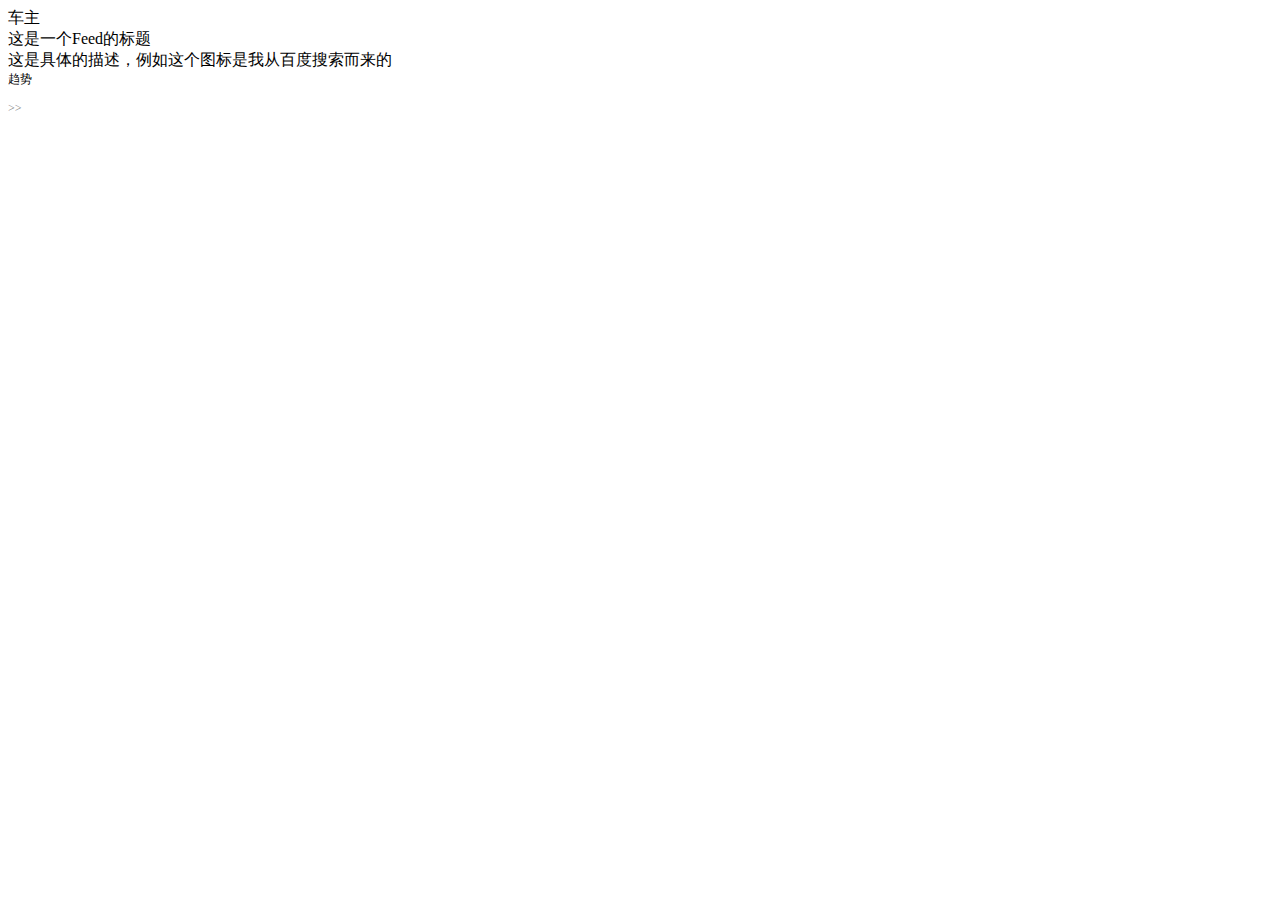
<file: webComponents/index.html>
<!DOCTYPE html>
<html>
	<head>
		<meta charset="utf-8" />
		<meta name="viewport" content="width=device-width" />
		<title>Web Components Demo</title>
		<style>
			.extral-top {
				font-size: 12px;
				width: 100%;
				height: 30px;
			}

			.extral-bottom {
				font-size: 12px;
				width: 100%;
				flex: 1;
				color: gray;
			}
		</style>
	</head>
	<body>
		<template id="feed-head">
			<style>
				.feed-head-container {
					height: 72px;
					width: 432px;
					border: 1px solid #cccccc;
					background-color: #eee;
					display: flex;
					align-items: center;
					justify-content: flex-start;
					padding: 12px;
					box-sizing: border-box;
					border-radius: 6px;
					flex-wrap: nowrap;
				}

				.container-left {
					width: 48px;
					height: 48px;
					position: relative;
					margin-right: 12px;
				}

				.avatar {
					height: 48px;
					width: 48px;
					background-color: #ddd;
					border-radius: 50%;
					border: none;
				}

				.avatar-extral {
					position: absolute;
					bottom: 0px;
					text-align: center;
					width: 100%;
					background-color: #a0a0a0;
					font-size: 12px;
					height: 16px;
					line-height: 18px;
					opacity: 0.7;
					border-radius: 4px;
				}

				.container-middle {
					flex: 1;
					height: 100%;
					overflow: hidden;
				}

				.feed-title {
					font-size: 16px;
					height: 24px;
				}

				.feed-desc {
					font-size: 14px;
					line-height: 24px;
					height: 24px;
					width: 100%;
					white-space: nowrap;
					text-overflow: ellipsis;
					overflow: hidden;
				}

				.container-right {
					height: 40px;
					width: 60px;
					text-align: right;
					margin-left: 12px;
					display: flex;
					flex-direction: column;
				}
			</style>
			<div class="feed-head-container">
				<div class="container-left">
					<img
						class="avatar"
						src="https://www.solosea.com/res/upload/fpdown/img/638c5a6143ec585c9bc6cbc612176a7d_thumb.jpg"
					/>
					<div class="avatar-extral">
						<slot name="avatarExtral"></slot>
					</div>
				</div>
				<div class="container-middle">
					<div class="feed-title">
						<slot name="feedTitle"></slot>
					</div>
					<div class="feed-desc">
						<slot name="feedDesc"></slot>
					</div>
				</div>
				<div class="container-right">
					<slot name="rightExtral"></slot>
				</div>
			</div>
		</template>
		<feed-head>
			<div slot="avatarExtral">车主</div>
			<div slot="feedTitle">这是一个Feed的标题</div>
			<div slot="feedDesc">这是具体的描述，例如这个图标是我从百度搜索而来的</div>
			<div slot="rightExtral">
				<div class="extral-top">趋势</div>
				<div class="extral-bottom">>></div>
			</div>
		</feed-head>
	</body>
</html>
</file>
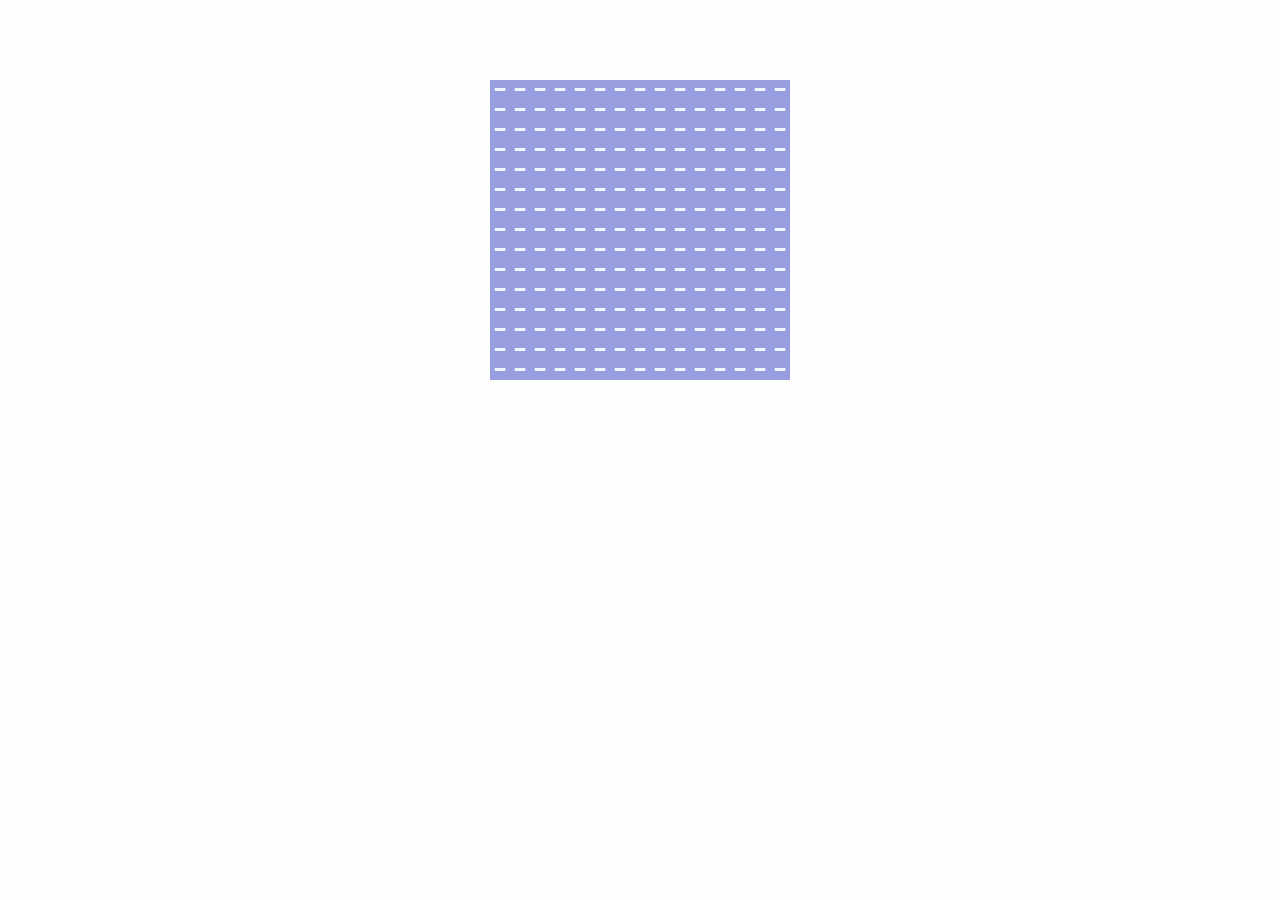
<file: fun.html>
<!DOCTYPE html>
<html lang="en">
    <head>
        <meta charset="UTF-8">
        <title>磁场</title>
        <link rel="stylesheet" type="text/css" href="./base.css">
        <style>
            ul {
                height:300px;
                width: 300px;
                margin: 80px auto;
                display: flex;
                align-items:center;
                justify-content: space-between;
                flex-wrap:wrap;
                background: #989de0;
                color: aliceblue;
            }
            li {
                display: inline-block;
                height: 20px;
                line-height: 12px;
                text-align: center;
                width: 20px;
                box-sizing: border-box;
                transition: transform 0.5s;
                font-size: 40px;
                cursor: crosshair;
            }
        </style>
    </head>
    <body>
        <ul id='fieldUL'>
        </ul>
    </body>
    <script type="text/javascript">
        var strLi = [];
        var liLength = 225;
        var coordnateNum = 15;

        for (var i = 0 ; i < liLength ; i++){
            strLi.push("<li id=" +( i +1 ) + ">-</li>");
        }
        window.onload = function(){
            document.getElementById('fieldUL').innerHTML = strLi.join('');
            document.getElementById('fieldUL').addEventListener("mouseover",function(event ){
                caluPoint(event.target.id);
            }, false);
        }

        function caluPoint(pointId) {
            pointNum = parseInt(pointId);
            var coorInfo = transCoordnate(pointNum),
                  x = coorInfo.x,
                  y = coorInfo.y;

            // 迭代所有节点，处理转化角度
            for(var i = 0; i < liLength; i++ ){
                var pointCoorInfo = transCoordnate(i+1),
                      px = pointCoorInfo.x,
                      py = pointCoorInfo.y,
                      angle = caluAngle(x-px,y-py),
                      point = document.getElementById(i+1);
                point.innerText = "-";
                point.style.transform = "rotate(" + angle + "deg)";
            }
            // document.getElementById(pointId).innerText = "•";
        }

        // 转化节点坐标数据
        function transCoordnate(pointNum) {
            pointNum--;
            var x = pointNum%coordnateNum,
                  y = Math.floor(pointNum/coordnateNum);

            return {
                x: x + 1,
                y:  y + 1
            }
        }

        function caluAngle(x,y) {

            //计算弧度
            var z = Math.sqrt(Math.pow(x,2) + Math.pow(y,2));

            var r = Math.acos(x/z);

            var angle = 180/(Math.PI/r);

            //第一象限修正、第二象限修正
            if (y > 0 ) {
                angle = angle - 90;
            }

            if(y < 0){
                angle = 90 - angle;
            }

            if (y == 0) {
                angle -= 90;
            }

            // if(angle > 90) {
            //     angle = angle - 180;
            // }

            // 计算角度
            return angle;
        }


    </script>
</html>
</file>
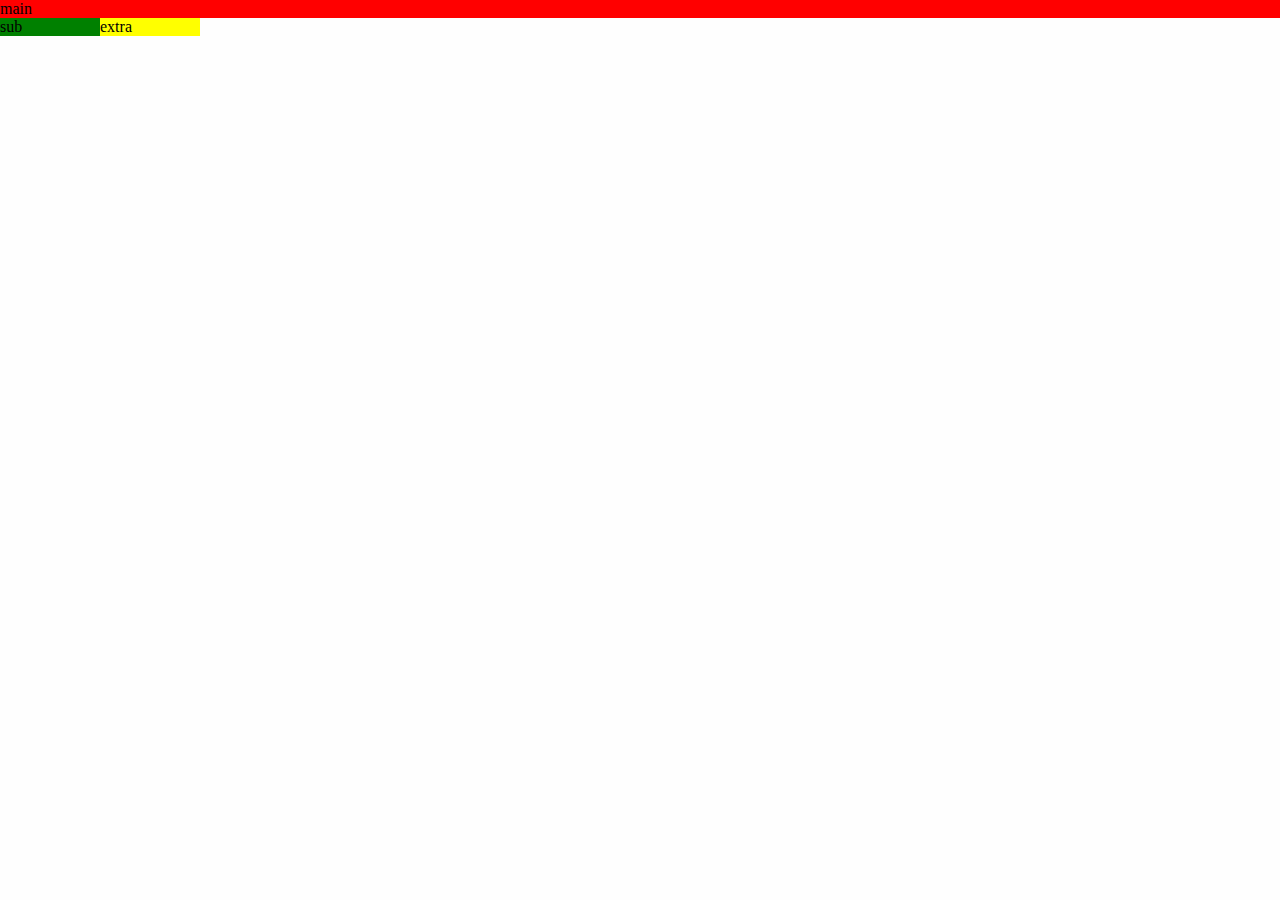
<file: test.html>
<!DOCTYPE html>
<html lang="en">
    <head>
        <meta charset="UTF-8">
        <title>磁场</title>
        <link rel="stylesheet" type="text/css" href="./base.css">
    </head>
    <style type="text/css">
        // 2
    .main {
    width:500px;
    display:inline-block;
  }
    .sub {
    width:100px;    
    float: left;
    display:inline-block;
  }
    .extra {
    width:100px;
    display:inline-block;
  }
    </style>
    <body>
        <div class="container">
          <div class="main" style="background: red;">main</div>        
          <div class="sub" style="background: green;">sub</div>        
          <div class="extra" style="background: yellow;">extra</div>
        </div>
    </body>
</file>
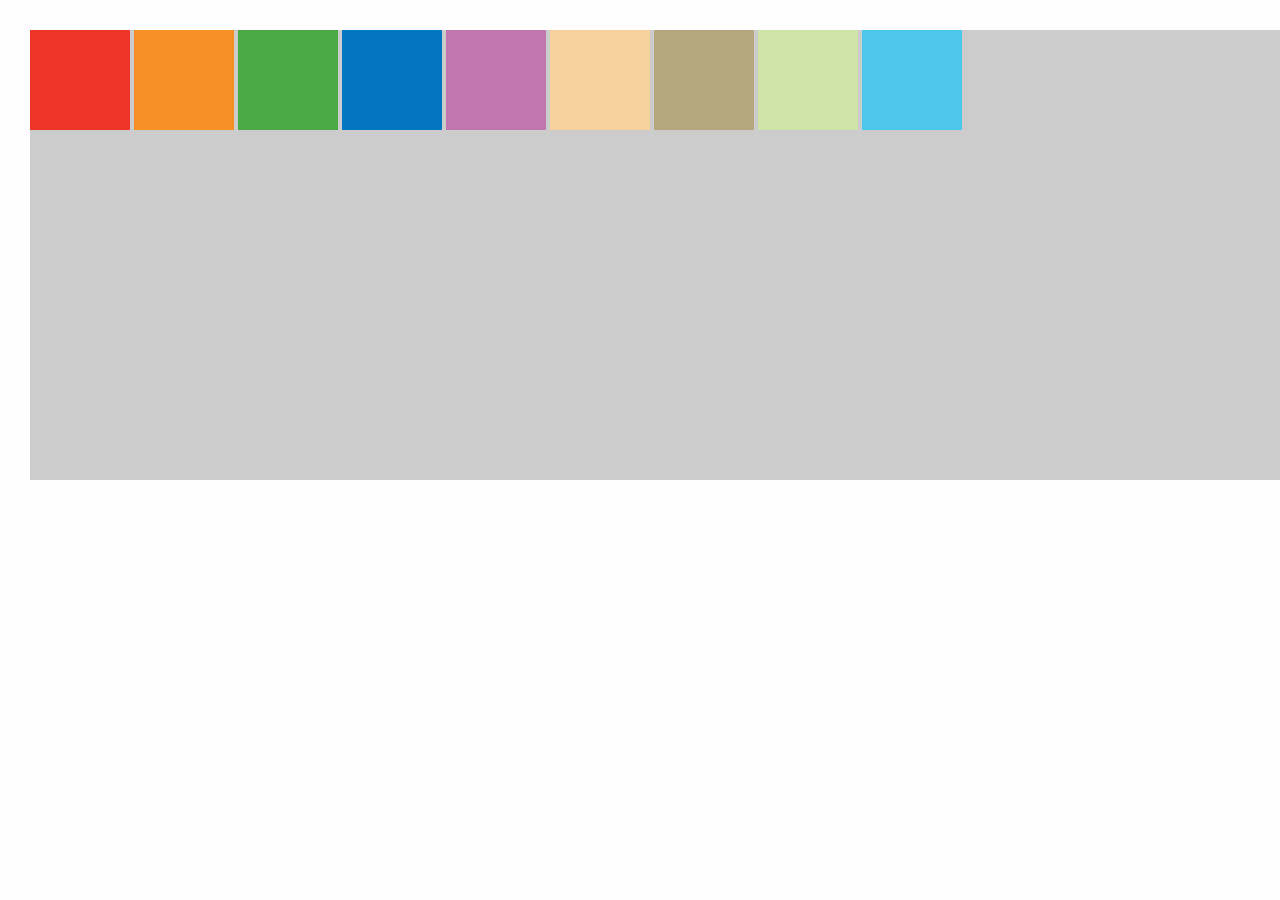
<file: css3/css3.html>
<!DOCTYPE html>
<html>
    <head>
        <meta charset="UTF-8">
        <title>GRID布局</title>
        <link rel="stylesheet" type="text/css" href="../base.css">
        <link rel="stylesheet" type="text/css" href="./css3.css">
    </head>
    <body>
        <div class="container" >
            <div class="item" ></div>
            <div class="item" ></div>
            <div class="item" ></div>
            <div class="item" ></div>
            <div class="item" ></div>
            <div class="item" ></div>
            <div class="item" ></div>
            <div class="item" ></div>
            <div class="item" ></div>
        </div>
    </body>
</html>
</file>
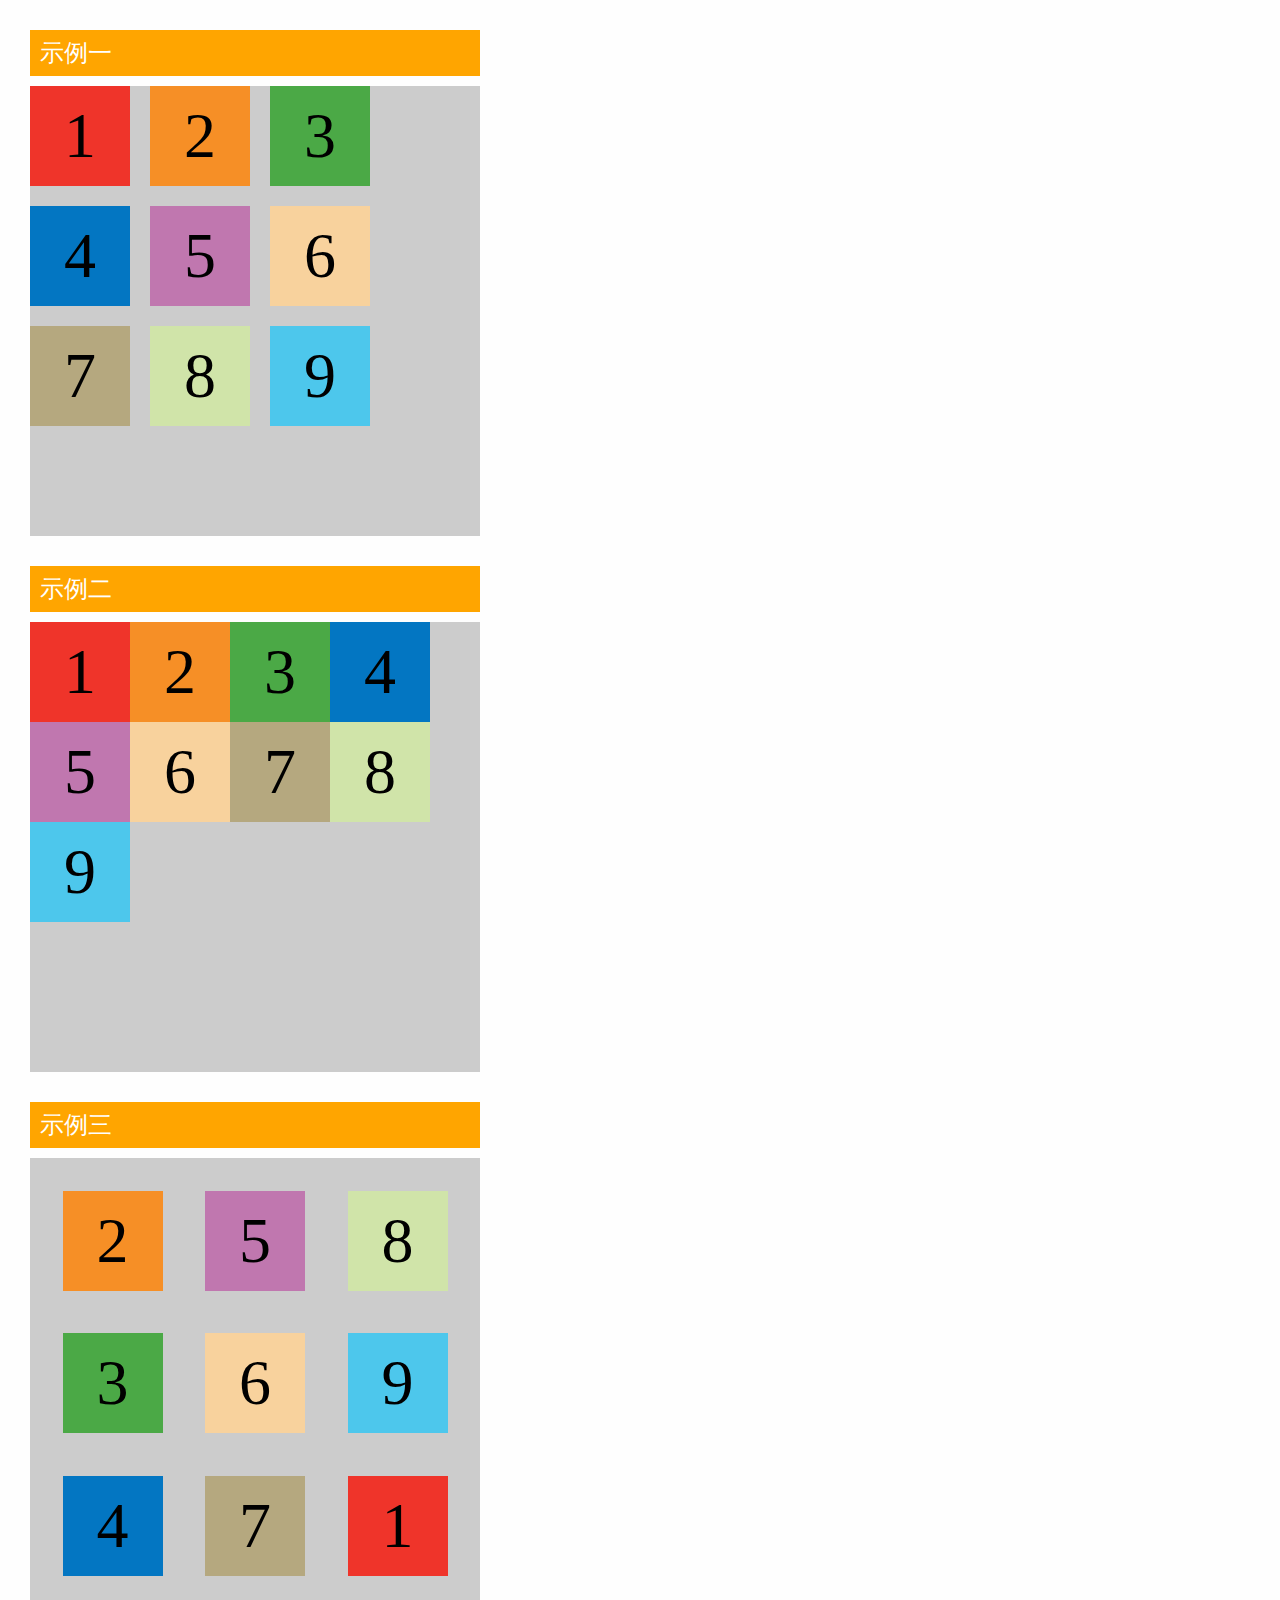
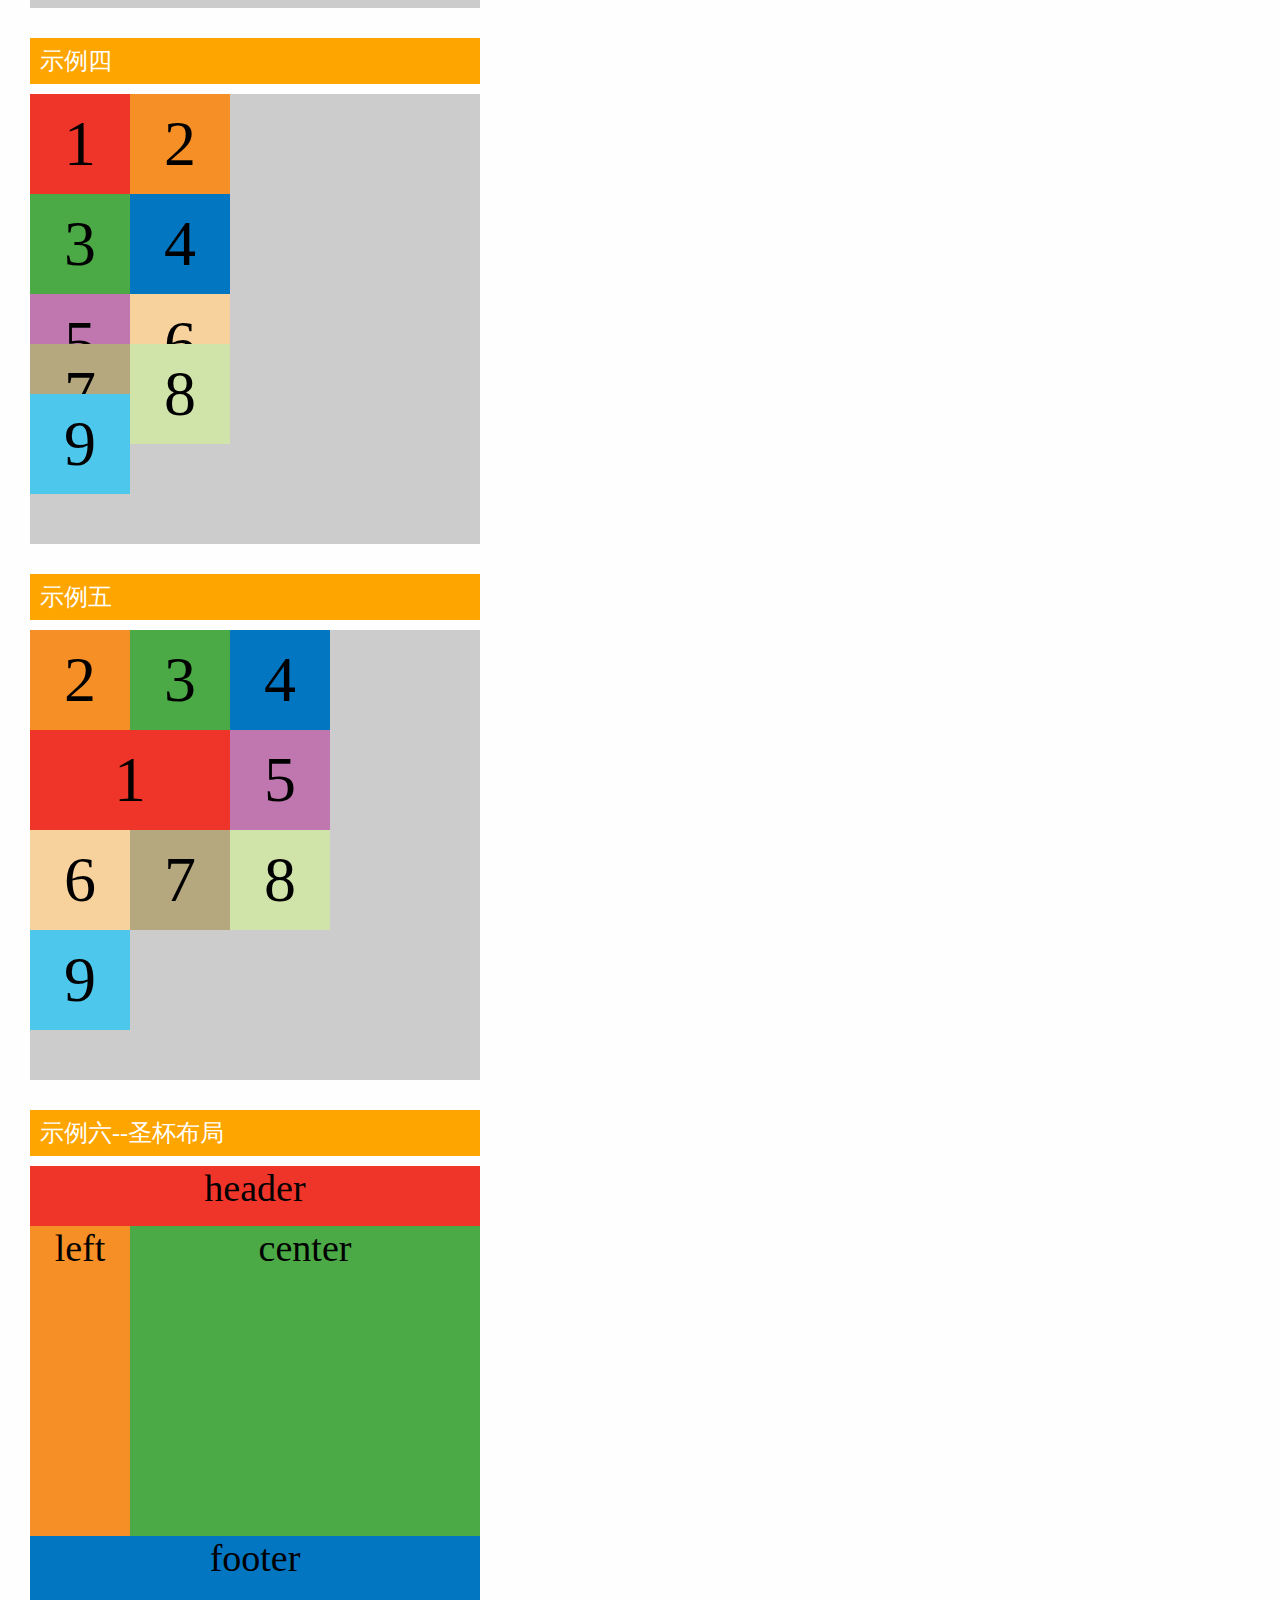
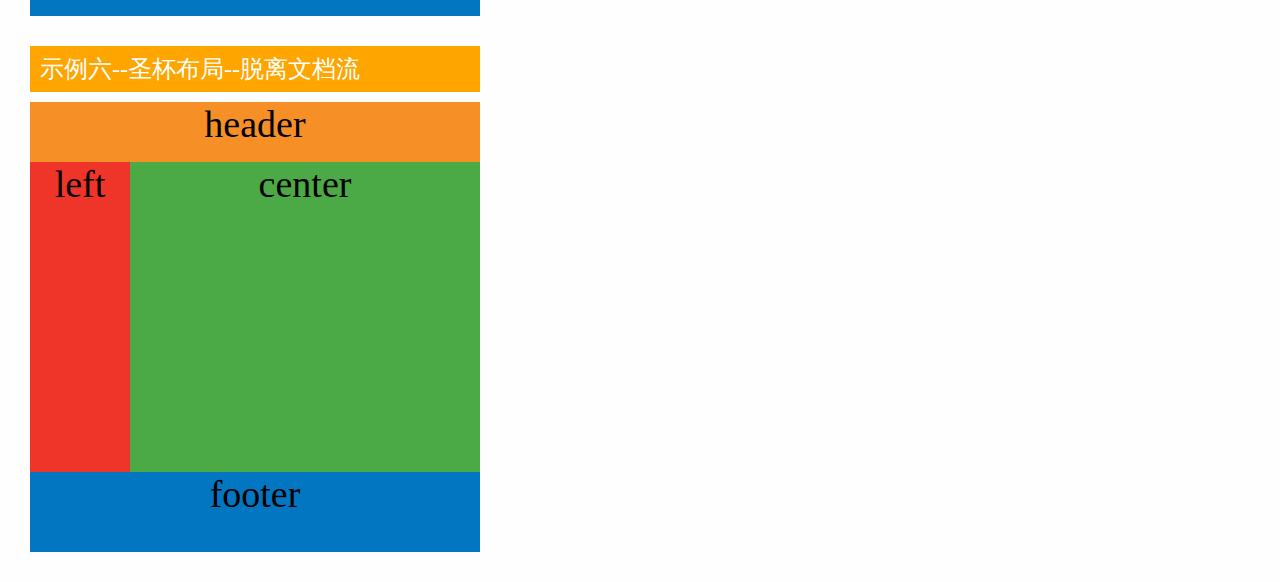
<file: grid/grid.html>
<!DOCTYPE html>
<html>
    <head>
        <meta charset="UTF-8">
        <title>GRID布局</title>
        <link rel="stylesheet" type="text/css" href="../base.css">
        <link rel="stylesheet" type="text/css" href="./grid.css">
    </head>
    <body>
        <h3>示例一</h3>
        <div class="container c-1">
            <div class="item i-1">1</div>
            <div class="item i-2">2</div>
            <div class="item i-3">3</div>
            <div class="item i-4">4</div>
            <div class="item i-5">5</div>
            <div class="item i-6">6</div>
            <div class="item i-7">7</div>
            <div class="item i-8">8</div>
            <div class="item i-9">9</div>
        </div>

        <h3>示例二</h3>
        <div class="container c-2">
            <div class="item i-1">1</div>
            <div class="item i-2">2</div>
            <div class="item i-3">3</div>
            <div class="item i-4">4</div>
            <div class="item i-5">5</div>
            <div class="item i-6">6</div>
            <div class="item i-7">7</div>
            <div class="item i-8">8</div>
            <div class="item i-9">9</div>
        </div>

        <h3>示例三</h3>
        <div class="container c-3">
            <div class="item i-1">1</div>
            <div class="item i-2">2</div>
            <div class="item i-3">3</div>
            <div class="item i-4">4</div>
            <div class="item i-5">5</div>
            <div class="item i-6">6</div>
            <div class="item i-7">7</div>
            <div class="item i-8">8</div>
            <div class="item i-9">9</div>
        </div>

        <h3>示例四</h3>
        <div class="container c-4">
            <div class="item i-1">1</div>
            <div class="item i-2">2</div>
            <div class="item i-3">3</div>
            <div class="item i-4">4</div>
            <div class="item i-5">5</div>
            <div class="item i-6">6</div>
            <div class="item i-7">7</div>
            <div class="item i-8">8</div>
            <div class="item i-9">9</div>
        </div>

        <h3>示例五</h3>
        <div class="container c-5">
            <div class="item i-1">1</div>
            <div class="item i-2">2</div>
            <div class="item i-3">3</div>
            <div class="item i-4">4</div>
            <div class="item i-5">5</div>
            <div class="item i-6">6</div>
            <div class="item i-7">7</div>
            <div class="item i-8">8</div>
            <div class="item i-9">9</div>
        </div>

        <h3>示例六--圣杯布局</h3>
        <div class="container c-6">
            <div class="item header">header</div>
            <div class="item left">left</div>
            <div class="item center">center</div>
            <div class="item footer">footer</div>
        </div>

        <h3>示例六--圣杯布局--脱离文档流</h3>
        <div class="container c-7">
            <div class="item left">left</div>
            <div class="item header">header</div>
            <div class="item center">center</div>
            <div class="item footer">footer</div>
        </div>
    </body>
</html>
</file>
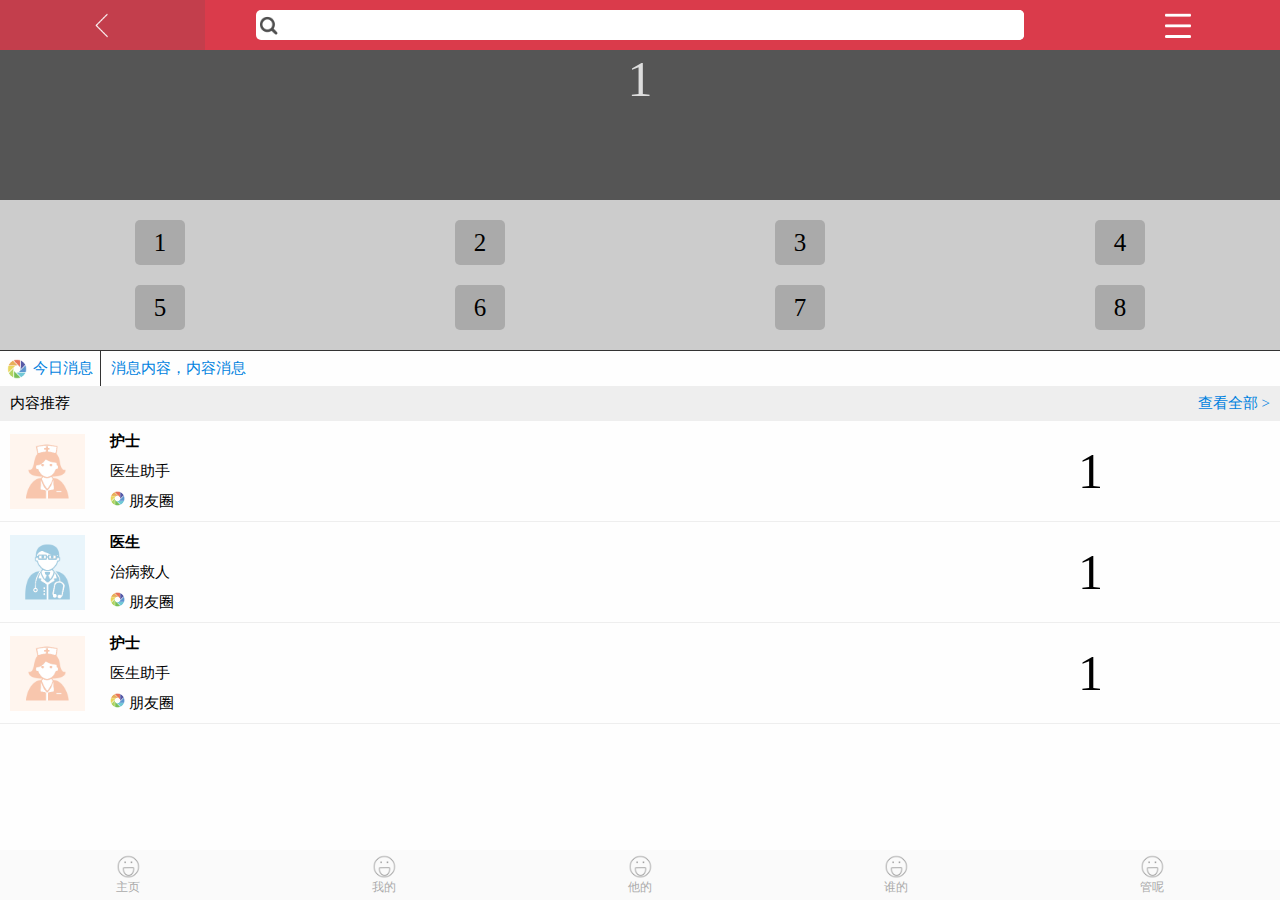
<file: mobile/rem.html>
<!DOCTYPE html>
<html lang="en">
    <head>
        <meta charset="UTF-8">
        <title>REM布局样例--第一版 适配方案不精确，焦点图等动态效果未实现</title>
        <link rel="stylesheet" type="text/css" href="../base.css">
        <link rel="stylesheet" type="text/css" href="./rem.css">
    </head>
    <body>
        <header>
            <nav>
                <div class="btn btnPre"></div>
                <span class="search">
                    <img src="./images/search.png" alt="" class="searchImg">
                    <input type="text" class="searchInput">
                </span>
                <div class="btn btnMenu"></div>
            </nav>
        </header>
        <section>
            <div class="sliderImg">
                <ul>
                    <li>
                        <span>1</span>
                    </li><li>
                        <span>2</span>
                    </li><li>
                        <span>3</span>
                    </li><li>
                        <span>4</span>
                    </li>
                </ul>
            </div>
            <div class="tiledList">
                <ul>
                    <li>1</li>
                    <li>2</li>
                    <li>3</li>
                    <li>4</li>
                </ul>
                <ul>
                    <li>5</li>
                    <li>6</li>
                    <li>7</li>
                    <li>8</li>
                </ul>
            </div>
            <div class="msgContainer">
                <div class="msgHead">
                    <img src="./images/friends.png" alt="" class="msgImg">
                    <span>今日消息</span>
                </div>
                <div class="sliderMsg">消息内容，内容消息</div>
            </div>
            <div class="shopList">
                <div class="shopHeader">
                    <span>内容推荐</span>
                    <span class="showAll">查看全部&nbsp;></span>
                </div>
                <ul>
                    <li>
                        <img src="./images/nurse.png" alt="" class="itemImg">
                        <article class="intro">
                            <h5 class="title">护士</h5>
                            <p class="intro1">医生助手</p>
                            <p class="intro1">
                                <img src="./images/friends.png" alt="" class="msgImg">
                                <span>朋友圈</span>
                            </p>
                        </article>
                        <div class="introTip">1</div>
                    </li>
                    <li>
                        <img src="./images/doctor.png" alt="" class="itemImg">
                        <article class="intro">
                            <h5 class="title">医生</h5>
                            <p class="intro1">治病救人</p>
                            <p class="intro1">
                                <img src="./images/friends.png" alt="" class="msgImg">
                                <span>朋友圈</span>
                            </p>
                        </article>
                        <div class="introTip">1</div>
                    </li>
                    <li>
                        <img src="./images/nurse.png" alt="" class="itemImg">
                        <article class="intro">
                            <h5 class="title">护士</h5>
                            <p class="intro1">医生助手</p>
                            <p class="intro1">
                                <img src="./images/friends.png" alt="" class="msgImg">
                                <span>朋友圈</span>
                            </p>
                        </article>
                        <div class="introTip">1</div>
                    </li>
                </ul>
            </div>
        </section>
        <footer>
            <ul>
                <li>
                    <img src="./images/smile.png" alt="" class="footerImg">
                    <span>主页</span>
                </li>
                <li>
                    <img src="./images/smile.png" alt="" class="footerImg">
                    <span>我的</span>
                </li>
                <li>
                    <img src="./images/smile.png" alt="" class="footerImg">
                    <span>他的</span>
                </li>
                <li>
                    <img src="./images/smile.png" alt="" class="footerImg">
                    <span>谁的</span>
                </li>
                <li>
                    <img src="./images/smile.png" alt="" class="footerImg">
                    <span>管呢</span>
                </li>
            </ul>
        </footer>
    </body>
    <script type="text/javascript" src="./rem.js"></script>
    <script type="text/javascript">
        flex(false, 100, 1);
    </script>
</html>
</file>
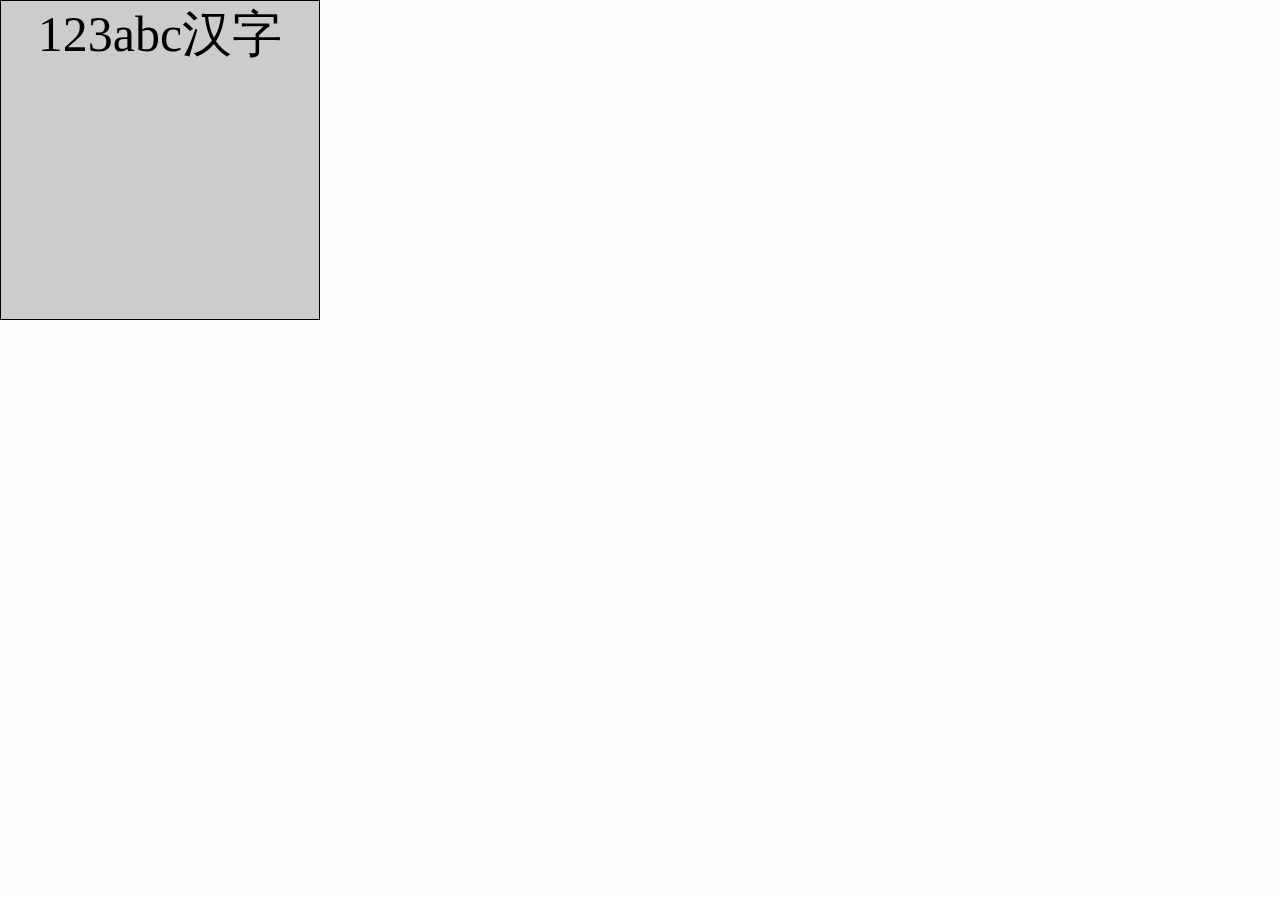
<file: mobile/rem2.html>
<!DOCTYPE html>
<html lang="en">
    <head>
        <meta charset="UTF-8">
        <title>REM布局样例</title>
        <link rel="stylesheet" type="text/css" href="../base.css">
        <meta name="viewport" content="initial-scale=1">

        <style type="text/css">
            html, body {
                /*width: 100%;width=device-width, */
            }
            div {
                text-align:center; 
                background-color: #ccc; 
                border:1px solid #000;
                box-sizing: border-box;
            }
            .origin {
                height:320px; 
                width:320px; 
                font-size:50px; 
            }

            .dpr {
                height:5rem;
                width: 5rem;
                font-size: 0.78rem;
            }

            .normal {
                width: 50%;
                height: 320px;
                font-size:50px; 
            }
        </style>
    </head>
    <body>
        <div class="origin">123abc汉字</div><!-- 
        <div class="dpr">123abc汉字</div>
        <div class="normal">123abc汉字</div> -->
    </body>
    <script type="text/javascript">
        var dpr = window.devicePixelRatio;
        // document.documentElement.style.fontSize = window.screen.width * dpr / 10 + 'px';
    </script>

</html>
</file>
<file: base.css>
/*
 * Title: 全局基础CSS
 * Author: MinterLee@hotmail.com
 * CreateDate: 2016-01-26
 * Description: 定义最基础全局CSS
 */
body {background: #fefefe;}
body, div, dl, dt, dd,ul,ol,li,h1,h2,h3,h4,h5,h6,pre,form,fieldset,input,textarea,p,blockquote，th,td{margin:0;padding:0;}
table{border-collapse:collapse;border-spacing:0;}
fieldset,img {border:0;}
address,caption, cite,code,dfn,em,strong,th,var{font-style:normal;font-weight:normal;}
ol,ul {list-style:none;}
capation,th{text-align:left;}
h1,h2,h3,h4,h5,h6{font-size:100%;font-weight:normal;}
q:before, q:after{content:' '}
abbr,acronym{border:0;}
a {text-decoration: none;}
</file>
<file: css3/css3.css>
body {
    margin: 30px;
}

h3 {
    font-size: 24px;
    margin: 30px 0px 10px;
    background: orange;
    color: #fff;
    line-height: 46px;
    text-indent: 10px;
    width: 450px;
}

.container {
    height: 450px;
    width: 1450px;
    background-color: #cccccc;
}

.item {
    height: 100px;
    width: 100px;
    font-size: 64px;
    line-height: 100px;
    text-align: center;
    justify-content: center;
    display: inline-block;
}

.item:nth-child(1) {
    background-color: #ef342a;
}

.item:nth-child(2) {
    background-color: #f68f26;
}

.item:nth-child(3) {
    background-color: #4ba946;
}

.item:nth-child(4) {
    background-color: #0376c2;
}

.item:nth-child(5) {
    background-color: #c077af;
}

.item:nth-child(6) {
    background-color: #f8d29d;
}

.item:nth-child(7) {
    background-color: #b5a87f;
}

.item:nth-child(8) {
    background-color: #d0e4a9;
}

.item:nth-child(9) {
    background-color: #4dc7ec;
}
</file>
<file: grid/grid.css>
body {
    margin: 30px;
}

h3 {
    font-size: 24px;
    margin: 30px 0px 10px;
    background: orange;
    color: #fff;
    line-height: 46px;
    text-indent: 10px;
    width: 450px;
}

.container {
    height: 450px;
    width: 450px;
    background-color: #cccccc;
}
.item {
    height: 100px;
    width: 100px;
    font-size: 64px;
    line-height: 100px;
    text-align: center;
    justify-content: center;
}

.item:nth-child(1) {
    background-color: #ef342a;
}

.item:nth-child(2) {
    background-color: #f68f26;
}

.item:nth-child(3) {
    background-color: #4ba946;
}

.item:nth-child(4) {
    background-color: #0376c2;
}

.item:nth-child(5) {
    background-color: #c077af;
}

.item:nth-child(6) {
    background-color: #f8d29d;
}

.item:nth-child(7) {
    background-color: #b5a87f;
}

.item:nth-child(8) {
    background-color: #d0e4a9;
}

.item:nth-child(9) {
    background-color: #4dc7ec;
}

.c-1 {
    display: grid;
    grid-template-columns: repeat(3, 100px);
    grid-template-rows: repeat(3, 100px);
    column-gap: 20px;
    row-gap: 20px;
}

.c-2 {
    display: grid;
    grid-template-columns: repeat(auto-fill, 100px);
    grid-template-rows: repeat(3, 100px);
}

.c-3 {
    display: grid;
    grid-template-columns: repeat(3, 120px);
    grid-template-rows: repeat(3, 120px);
    grid-auto-flow: column;
    justify-items: center;
    align-items: center;
    justify-content: space-evenly;
    align-content: space-evenly;
    grid-template-areas: 'a b c'
                         'x y z'
                         'j k l';
}

.c-3 .item:nth-child(1) {
    grid-area: l;
    /* grid-area: <row-start> / <column-start> / <row-end> / <column-end>; */
}

.c-4 {
    display: grid;
    grid-template-columns: 100px 100px;
    grid-template-rows: 100px 100px;
    grid-auto-rows: 50px;
}

.c-5 {
    display: grid;
    grid-template-columns: repeat(3, 100px);
    grid-template-rows: repeat(3, 100px);
    grid-auto-flow: row dense;
}

.c-5 .item:nth-child(1) {
    grid-column-start: 1;
    grid-column-end: 3;
    grid-row: 2 / 3;
    width: 100%;
}

.c-6 {
    display: grid;
    grid-template-columns: 100px 1fr;
    grid-template-rows: 60px 1fr 80px; 
}

.c-6 .item {
    height: auto;
    width: auto;
    font-size: 38px;
    line-height: normal;
}

.item.header {
    grid-column: 1 / 3;
}
.item.footer {
    grid-column: 1/ 3;
}

.c-7 {
    display: grid;
    grid-template-columns: 100px 1fr;
    grid-template-rows: 60px 1fr 80px; 
}

.c-7 .item {
    height: auto;
    width: auto;
    font-size: 38px;
    line-height: normal;
}

.c-7 .item.header {
    grid-column: 1 / 3;
    grid-row: 1 / 2;
}
.c-7 .item.footer {
    grid-column: 1 / 3;
    grid-row: 3 / 4;
}
</file>
<file: mobile/rem.css>
body, html {
    height: 100%;
}

header {
    height: 1rem;
}

header nav {
    height: 1rem;
    background-color: #da3b4b;
    display: flex;
    align-items:center;
    justify-content:space-between;
}

nav .btn {
    height: 1rem;
    background-position: center;
    background-repeat: no-repeat;    
    background-size: auto 50%;
    flex: 0 0 16%;
}

nav .btn:hover {
    background-color:#c33e4c;
}

nav .btnPre {
    background-image: url("./images/btnPre.png");
}

nav .btnMenu {
    background-image: url("./images/btnMenu.png");
}

nav .search {
    flex: 0 0 60%;
    height:0.6rem;
    background: #fff;
    border-radius: 0.1rem;
    display: flex;
    justify-content: center;
    align-items: center;
}

nav .search .searchImg {
    height: 0.5rem;
}

nav .search .searchInput {
    flex: 1;
    outline: none;
    border: none;
    height: 0.6rem;
    border-radius: 0 0.1rem 0.1rem 0;
    line-height: 0.6rem;
    width: 100%;
    font-size: 0.32rem;
}

section {
    overflow: scroll;
    height: calc(100% - 2rem);
}

.sliderImg {
    width: 100%;
    overflow: hidden;
    box-sizing: border-box;
    height: auto;
}

.sliderImg ul {
    position: relative;
    width: calc( 100% * 4 )
}

.sliderImg ul li {
    display: inline-block;
    height: 3rem;
    width: calc( 100% / 4);
    background: #555;
    text-align: center;
    color: #ddd;
}

.sliderImg ul li span {
    /*font-size: 0.26rem;*/
}

.tiledList {
    width: 100%;
    height: 3rem;
    background: #ccc;
    display: flex;
    align-content: space-evenly;
    flex-wrap: wrap;
    font-size: 0.5rem;
    text-align: center;
    line-height: 0.9rem;
}

.tiledList ul {
    display: flex;
    flex-wrap: wrap;
    justify-content: space-around;
    width: 100%;
}

.tiledList ul li {
    width: 1rem;
    height: 0.9rem;
    border-radius: 0.1rem;
    background: #aaa;
}

.msgContainer {
    height: 0.7rem;
    border-top: 0.1px solid #333;
    display: flex;
    color: #0082df;
    font-size: 0.3rem;
}

.msgContainer .msgHead {
    border-right: 1px solid #333;
    width: 2rem;
    display: flex;
    justify-content: space-evenly;
    align-items: center;
}

.msgContainer .msgHead .msgImg {
    height: 0.4rem;
}

.msgContainer .sliderMsg {
    flex:1;
    line-height: 0.7rem;
    text-indent: 0.2rem;
    word-break: break-all;
    white-space: nowrap;
    text-overflow: ellipsis;
    overflow: hidden;
}

.shopList {
    line-height: 0.7rem;
}

.shopList .shopHeader {
    background: #eee;
    height: 0.7rem;
    font-size: 0.3rem;
    display: flex;
    justify-content: space-between;
}

.shopList .shopHeader span {
    padding: 0 0.2rem;
}

.shopList .shopHeader .showAll {
    color: #0082df;
}

.shopList ul {
    /*height: 4rem;*/
    overflow: scroll;
}

.shopList ul li {
    width: 100%;
    display: flex;
    align-items: center;
    border-bottom: 1px solid #eee;
    height: 2rem;
}

.shopList ul li .intro {
    flex: 1;
    font-size: 0.3rem;
    padding-left: 0.5rem;
    line-height: 0.6rem;
}

.shopList ul li .itemImg{
    height: 1.5rem;
    padding-left: 0.2rem;     
}

.shopList ul li .intro .title {
    font-weight: bold;
}

.shopList ul li .introTip {
    display: inline-block;
    padding: 0 0.2rem;
    width: 15%;
}

.intro1 .msgImg {
    height: 0.3rem;
}

footer {
    /*position: absolute;
    bottom: 0;*/
    background: #fafafa;
    height: 1rem;
    width: 100%;
    font-size: 0.24rem;
    color: #aaa;
}

footer ul {
    display:flex;
    justify-content: space-around;
    align-items: center;    
    height: 100%;
}

footer ul li {
    display: flex;
    flex-direction: column;
    justify-content: center;
    flex: 1 0 18%;
    align-items: center;
}

footer ul li .footerImg {
    height: 0.5rem;
    width: 0.5rem;
}

footer ul li span {

}
</file>
